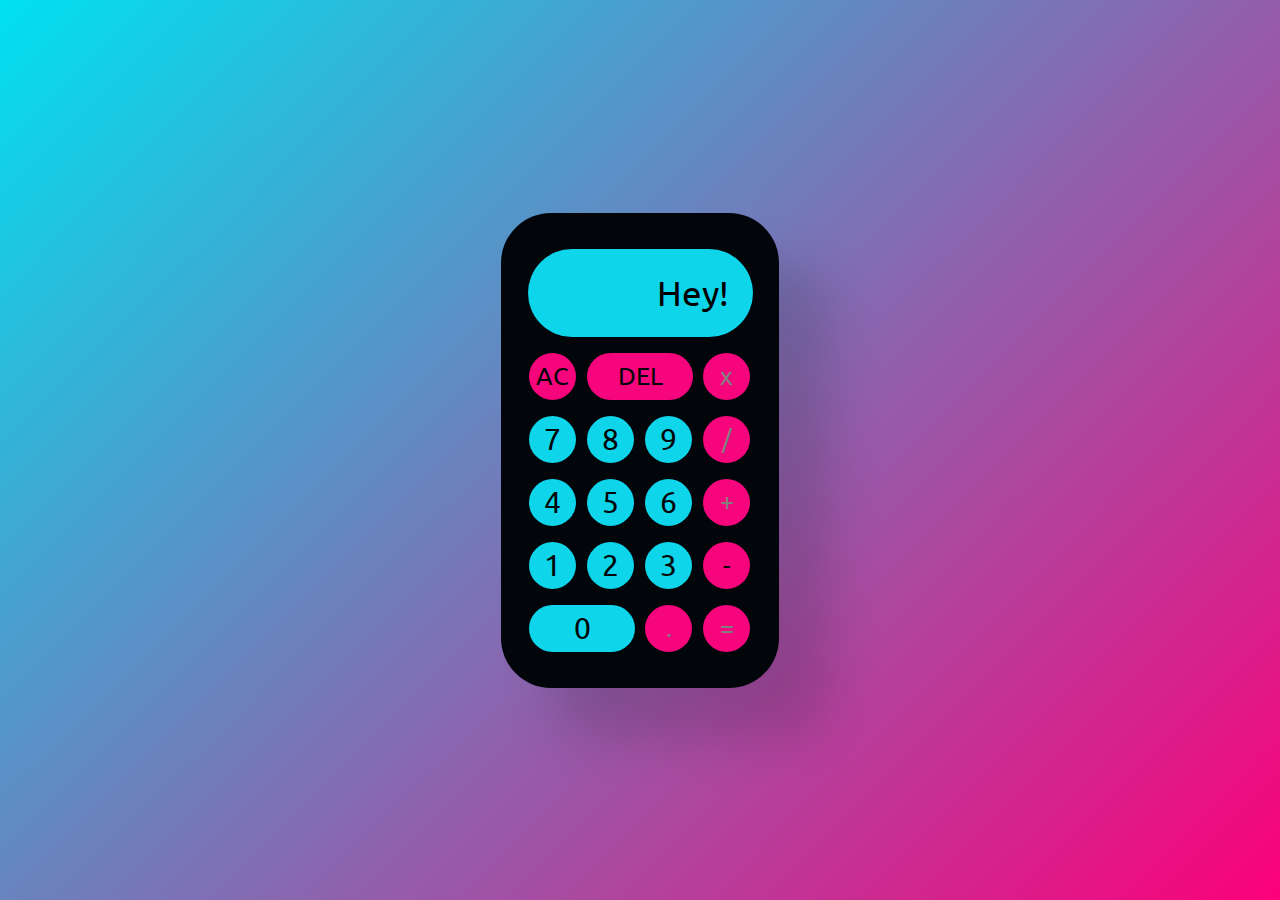
<file: index.html>
<!DOCTYPE html>
<html lang="en">
<head>
    <meta charset="UTF-8">
    <meta http-equiv="X-UA-Compatible" content="IE=edge">
    <meta name="viewport" content="width=device-width, initial-scale=1.0">
    <link rel="stylesheet" href="styles.css">
    <link rel="preconnect" href="https://fonts.googleapis.com">
    <link rel="preconnect" href="https://fonts.gstatic.com" crossorigin>
    <link href="https://fonts.googleapis.com/css2?family=Roboto:wght@100&family=Ubuntu:wght@300;500;700&display=swap" rel="stylesheet">
    <title>Calculator</title>
</head>

<body>

<div class="calculatorBody"> 

    <div class="output"> 
        <p>Hey!</p>
    </div>
    
    <div class="rowOne">
        <input class="ACBtn"  type="button" value="AC">
        <input class="DELBtn"  type="button" value="DEL">
        <input class="operationBtn"class="multiplyBtn"  type="button" value="x">
    </div>


    <div class="rowTwo">
        <input class="sevenBtn numBtn"  type="button" value="7">
        <input class="eightBtn numBtn"  type="button" value="8">
        <input class="nineBtn numBtn"  type="button" value="9">
        <input class="operationBtn" class="divideBtn"  type="button" value="/"> 
    </div>


    <div class="rowThree">
        <input class="fourBtn numBtn"  type="button" value="4">
        <input class="fiveBtn numBtn"  type="button" value="5">
        <input class="sixBtn numBtn"  type="button" value="6">
        <input class="operationBtn" class="addBtn"  type="button" value="+">
    </div>


    <div class="rowFour">
        <input class="oneBtn numBtn"  type="button" value="1">
        <input class="twoBtn numBtn"  type="button" value="2">
        <input class="threeBtn numBtn"  type="button" value="3">
        <input  class="subBtn" class="subBtn"  type="button" value="-">
    </div>


    <div class="rowFive">
        <input class="zeroBtn"  type="button" value="0">
        <input class="dotBtn"  type="button" value=".">
        <input class="equalBtn"  type="button" value="=">  
    </div> 

</div>  

    <script src="script.js"></script>
  
</body>
</html>
</file>
<file: styles.css>
*{
    margin: 0;
    padding: 0;
}


body{
    margin: 0;
    font-family: Ubuntu;
}

html,body{ 
    height:100%;
    background: linear-gradient(135deg, #00E1F0, #FC007A);
    display: grid;
}

.calculatorBody{
    display: grid;
    grid-template-columns: 278px;
    grid-template-rows: 88px 47px 47px 47px 47px 47px;
    margin: auto;
    background-color: #020509;
    border-radius: 50px;
    padding-top: 36px;
    padding-bottom: 36px;
    align-items: center;
    row-gap: 16px;
    box-shadow: 50px 50px 50px #00000025;
}

.output{
    display: grid;
    grid-row: 1 / 2;
    justify-content: end;
    align-items: center;
    align-self: center;
    justify-self: center;
    background-color: #0ED5EA;
    min-width: 225px;
    min-height: 88px;
    max-width: 225px;
    max-height: 88px;
    border-radius: 50px; 
}

.rowOne{
    grid-row: 2/3;
    grid-template-columns: 48px 106px 48px;
}


.rowTwo{
    grid-row: 3/4;
    grid-template-columns: 48px 48px 48px 48px;
}

.rowThree{
    color:  #00E1F0;
    grid-row: 4/5;
    grid-template-columns: 48px 48px 48px 48px;
}

.rowFour{
    grid-row: 5/6;
    grid-template-columns: 48px 48px 48px 48px;
}

.rowFive{
    grid-row: 6/7;
    grid-template-columns: 106px 48px 48px;

}

.rowOne, .rowTwo, .rowThree, .rowFour, .rowFive{
    display: grid;
    color:  #00E1F0;
    justify-content: center;
    align-items: center;
     min-width: 225px;
    min-height: 47px;
    max-width: 225px;
    max-height: 47px;
    -webkit-border-radius: 50%;
    border-radius: 50%;
    align-self: center;
    justify-self: center;
    column-gap: 10px;
}

/*  Buttons */
.DELBtn{
    grid-row: 1/2;
    grid-column: 2/3;
    min-width: 106px;
    min-height: 47px;
    max-width: 106px;
    max-height: 47px;
}

.zeroBtn{
    grid-row: 1/2;
    grid-column: 1/2;
    min-width: 106px;
    min-height: 47px;
    max-width: 106px;
    max-height: 47px;
}

input,button{
    border: none;
    border-color: none;
    -webkit-border-radius: 50%;
    border-radius: 50%;
    min-width: 47px;
    min-height: 47px;
    max-width: 47px;
    max-height: 47px;
    background-color: #F7057D;
    color: #020509;
    font-family: Ubuntu;
    font-size: 25px;
    cursor: pointer;
    outline: none;
    box-shadow: none;
  
}

.zeroBtn, .oneBtn, .twoBtn, .threeBtn, .fourBtn, .fiveBtn,
.sixBtn, .sevenBtn, .eightBtn, .nineBtn{
    background-color: #0ED5EA;
    font-size: 30px;
}

.zeroBtn, .DELBtn{
    -webkit-border-radius: 50px;
    border-radius: 50px;
}


input:hover{ 
    background-color: #FAB213;
  }

  p{
    margin: 0;
    padding-right: 24px;
    padding-left: 24px;
    font-size: 35px;
} 



input:disabled{
    color: grey;
}
</file>
